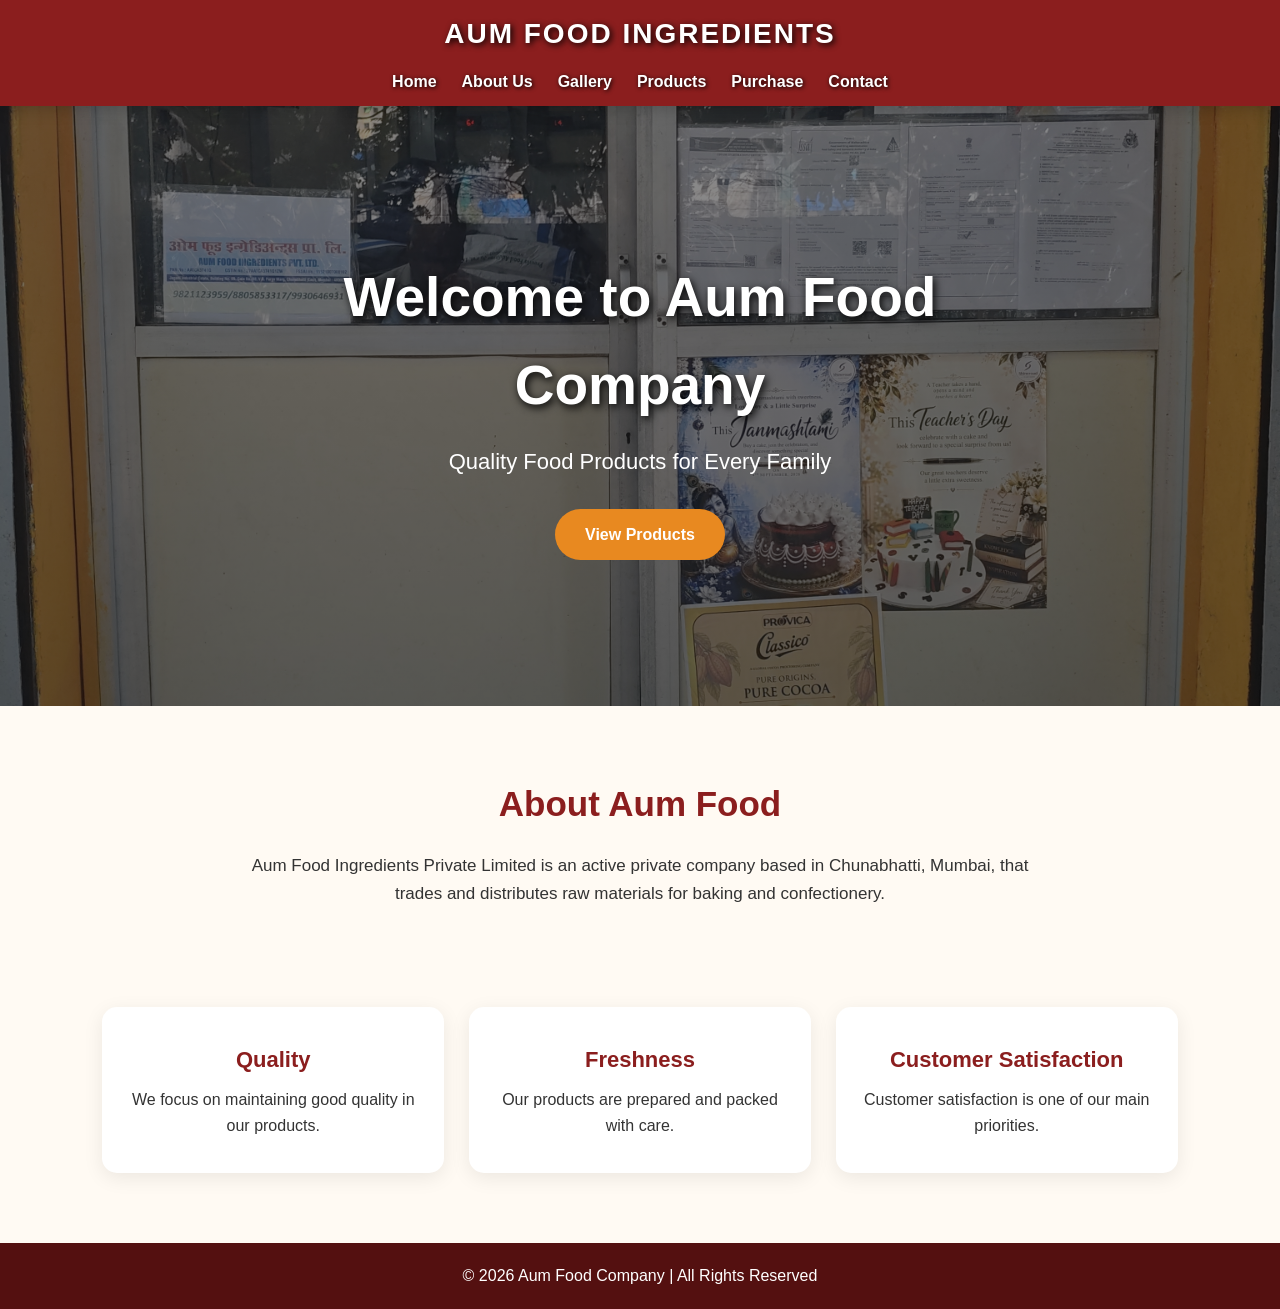
<file: index.html>
<!DOCTYPE html>
<html lang="en">
<head>
    <meta charset="UTF-8">
    <meta name="viewport" content="width=device-width, initial-scale=1.0">
    <title>Aum Food Company</title>
    <link rel="stylesheet" href="style.css">
</head>

<body>

<header>

    <div class="header-content">

        <div class="brand">
            <h1>AUM FOOD INGREDIENTS</h1>
        </div>

    </div>

    <nav>
        <a href="index.html">Home</a>
        <a href="about.html">About Us</a>
        <a href="gallery.html">Gallery</a>
        <a href="products.html">Products</a>
        <a href="purchase.html">Purchase</a>
        <a href="contact.html">Contact</a>
    </nav>

</header>
<section class="hero">
    <div>
        <h2>Welcome to Aum Food Company</h2>
        <p>Quality Food Products for Every Family</p>
        <a href="products.html" class="btn">View Products</a>
    </div>
</section>

<section class="welcome">
    <h2>About Aum Food</h2>

    <p>
        Aum Food Ingredients Private Limited is an active private company based in Chunabhatti, Mumbai, that trades and distributes raw materials for baking and confectionery.
    </p>
</section>

<section class="highlights">

    <div class="box">
        <h3>Quality</h3>
        <p>We focus on maintaining good quality in our products.</p>
    </div>

    <div class="box">
        <h3>Freshness</h3>
        <p>Our products are prepared and packed with care.</p>
    </div>

    <div class="box">
        <h3>Customer Satisfaction</h3>
        <p>Customer satisfaction is one of our main priorities.</p>
    </div>

</section>

<footer>
    <p>© 2026 Aum Food Company | All Rights Reserved</p>
</footer>

</body>
</html>
</file>
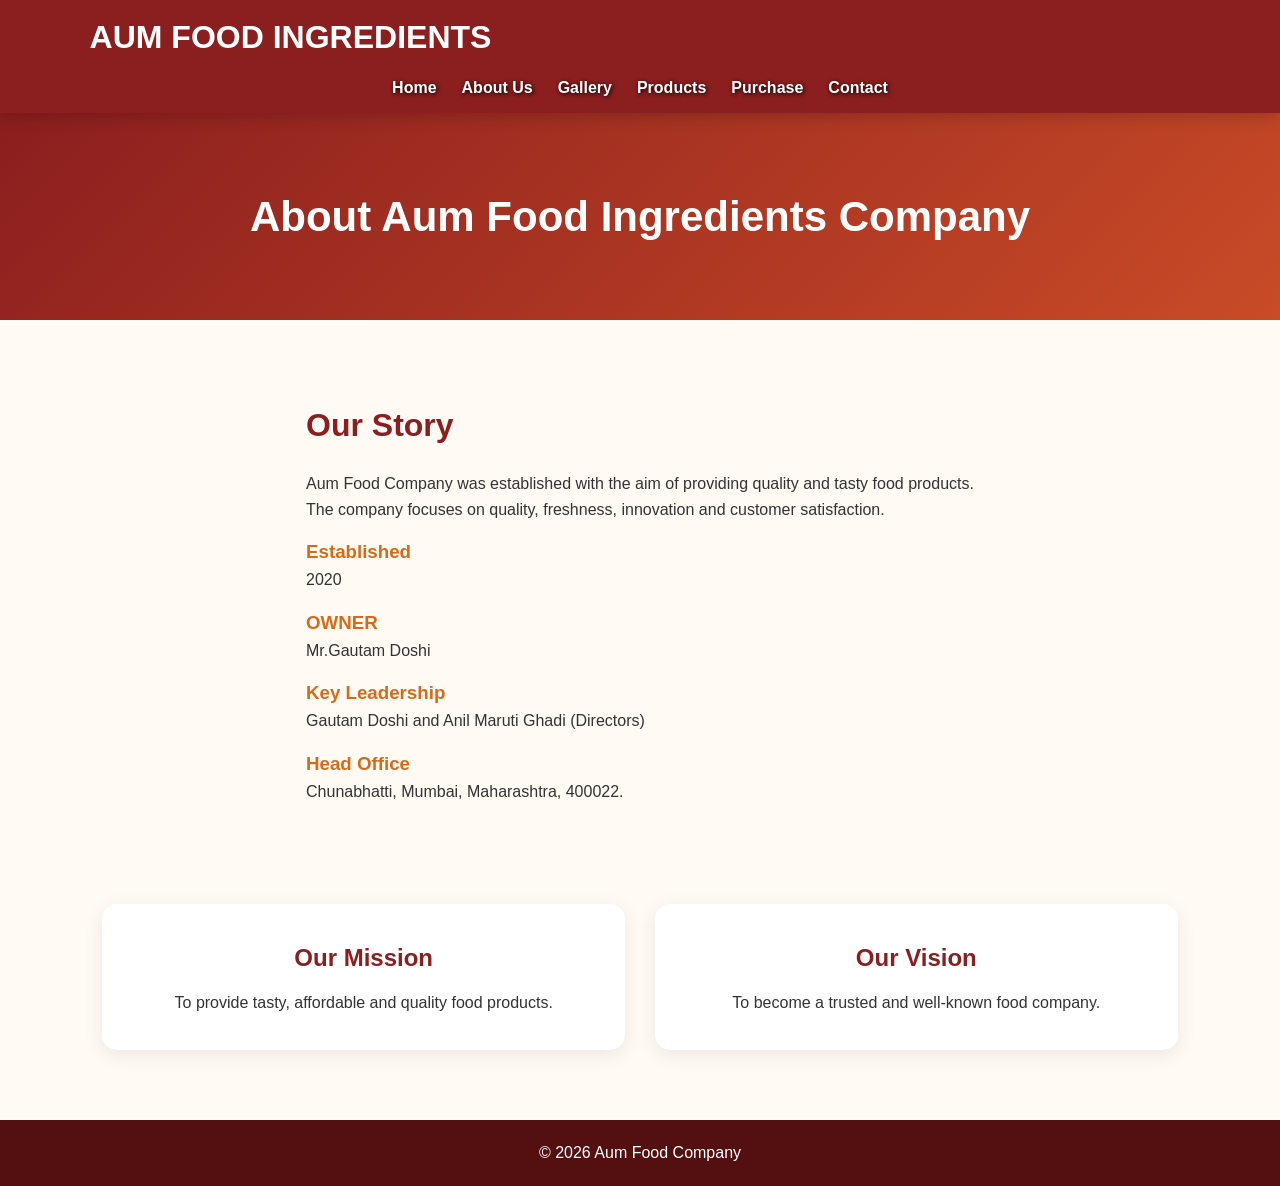
<file: about.html>
<!DOCTYPE html>
<html lang="en">
<head>
    <meta charset="UTF-8">
    <meta name="viewport" content="width=device-width, initial-scale=1.0">
    <title>About Us - Aum Food</title>
    <link rel="stylesheet" href="style.css">
</head>

<body>

<header>
    <h1>AUM FOOD INGREDIENTS</h1>

    <nav>
        <a href="index.html">Home</a>
        <a href="about.html">About Us</a>
        <a href="gallery.html">Gallery</a>
        <a href="products.html">Products</a>
        <a href="purchase.html">Purchase</a>
        <a href="contact.html">Contact</a>
    </nav>
</header>
<section class="page-title">

    <h2>About Aum Food Ingredients Company</h2>
    
</section>

<section class="about">


    <div>
        <h2>Our Story</h2>

        <p>
            Aum Food Company was established with the aim of
            providing quality and tasty food products.
        </p>

        <p>
            The company focuses on quality, freshness, innovation
            and customer satisfaction.
        </p>

        <h3>Established</h3>
        <p>2020</p>

        <h3>OWNER</h3>
        <p>Mr.Gautam Doshi</p>

        <h3>Key Leadership</h3>
        <p>Gautam Doshi and Anil Maruti Ghadi (Directors)</p>

        <h3>Head Office</h3>
        <p>Chunabhatti, Mumbai, Maharashtra, 400022.</p>
    </div>

</section>

<section class="mission">

    <div>
        <h2>Our Mission</h2>
        <p>
            To provide tasty, affordable and quality food products.
        </p>
    </div>

    <div>
        <h2>Our Vision</h2>
        <p>
            To become a trusted and well-known food company.
        </p>
    </div>

</section>

<footer>
    <p>© 2026 Aum Food Company</p>
</footer>

</body>
</html>
</file>
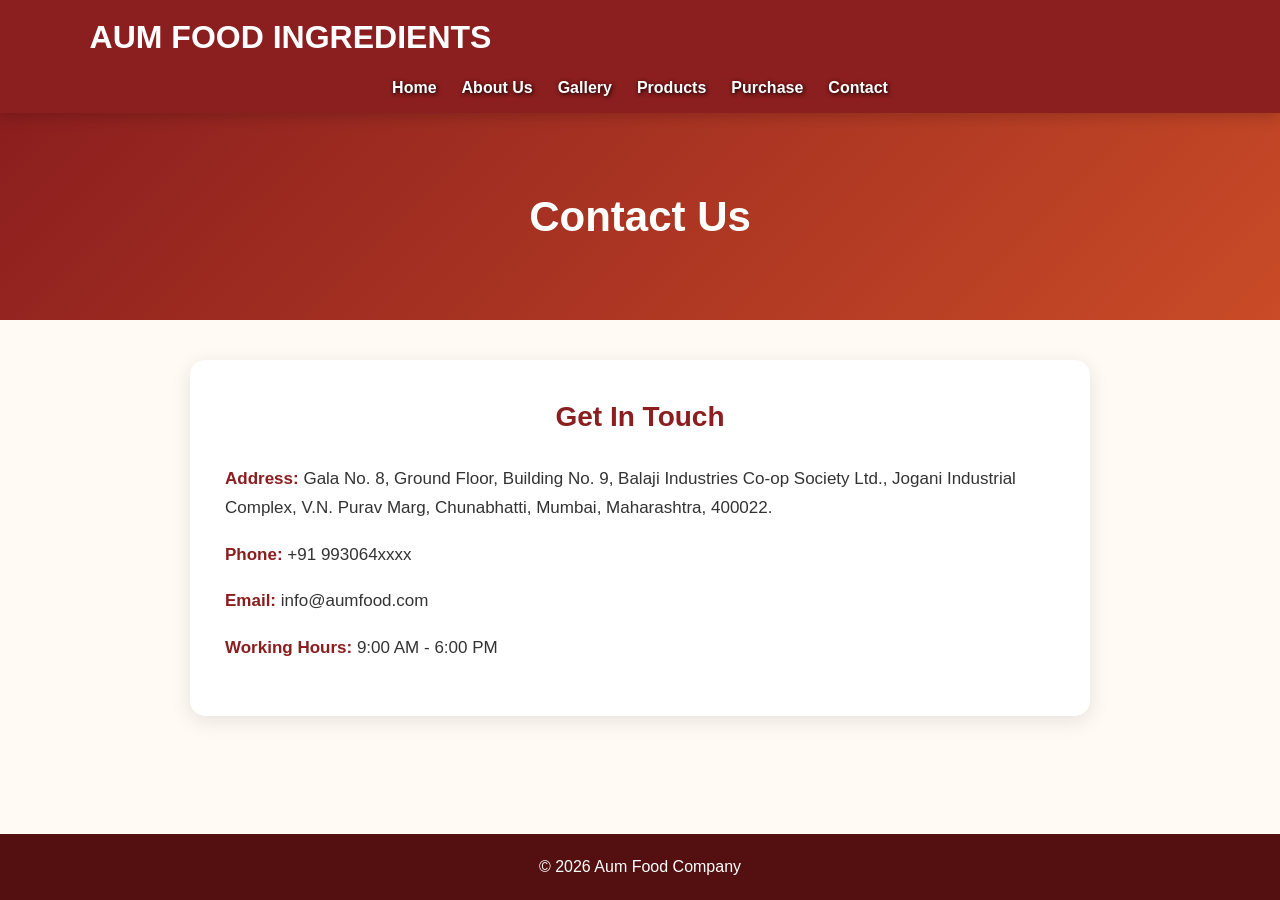
<file: contact.html>
<!DOCTYPE html>
<html lang="en">
<head>
    <meta charset="UTF-8">
    <meta name="viewport" content="width=device-width, initial-scale=1.0">
    <title>Contact - Aum Food</title>
    <link rel="stylesheet" href="style.css">
</head>

<body>

<header>
    <h1>AUM FOOD INGREDIENTS</h1>

    <nav>
        <a href="index.html">Home</a>
        <a href="about.html">About Us</a>
        <a href="gallery.html">Gallery</a>
        <a href="products.html">Products</a>
        <a href="purchase.html">Purchase</a>
        <a href="contact.html">Contact</a>
    </nav>
</header>

<section class="page-title">
    <h2>Contact Us</h2>
</section>

<section class="contact">

    <div>
        <h2>Get In Touch</h2>

        <p><strong>Address:</strong> Gala No. 8, Ground Floor, Building No. 9, Balaji Industries Co-op Society Ltd., Jogani Industrial Complex, V.N. Purav Marg, Chunabhatti, Mumbai, Maharashtra, 400022.</p>

        <p><strong>Phone:</strong> +91 993064xxxx</p>

        <p><strong>Email:</strong> info@aumfood.com</p>

        <p><strong>Working Hours:</strong> 9:00 AM - 6:00 PM</p>
    </div>

</section>

<footer>
    <p>© 2026 Aum Food Company</p>
</footer>

</body>
</html>
</file>
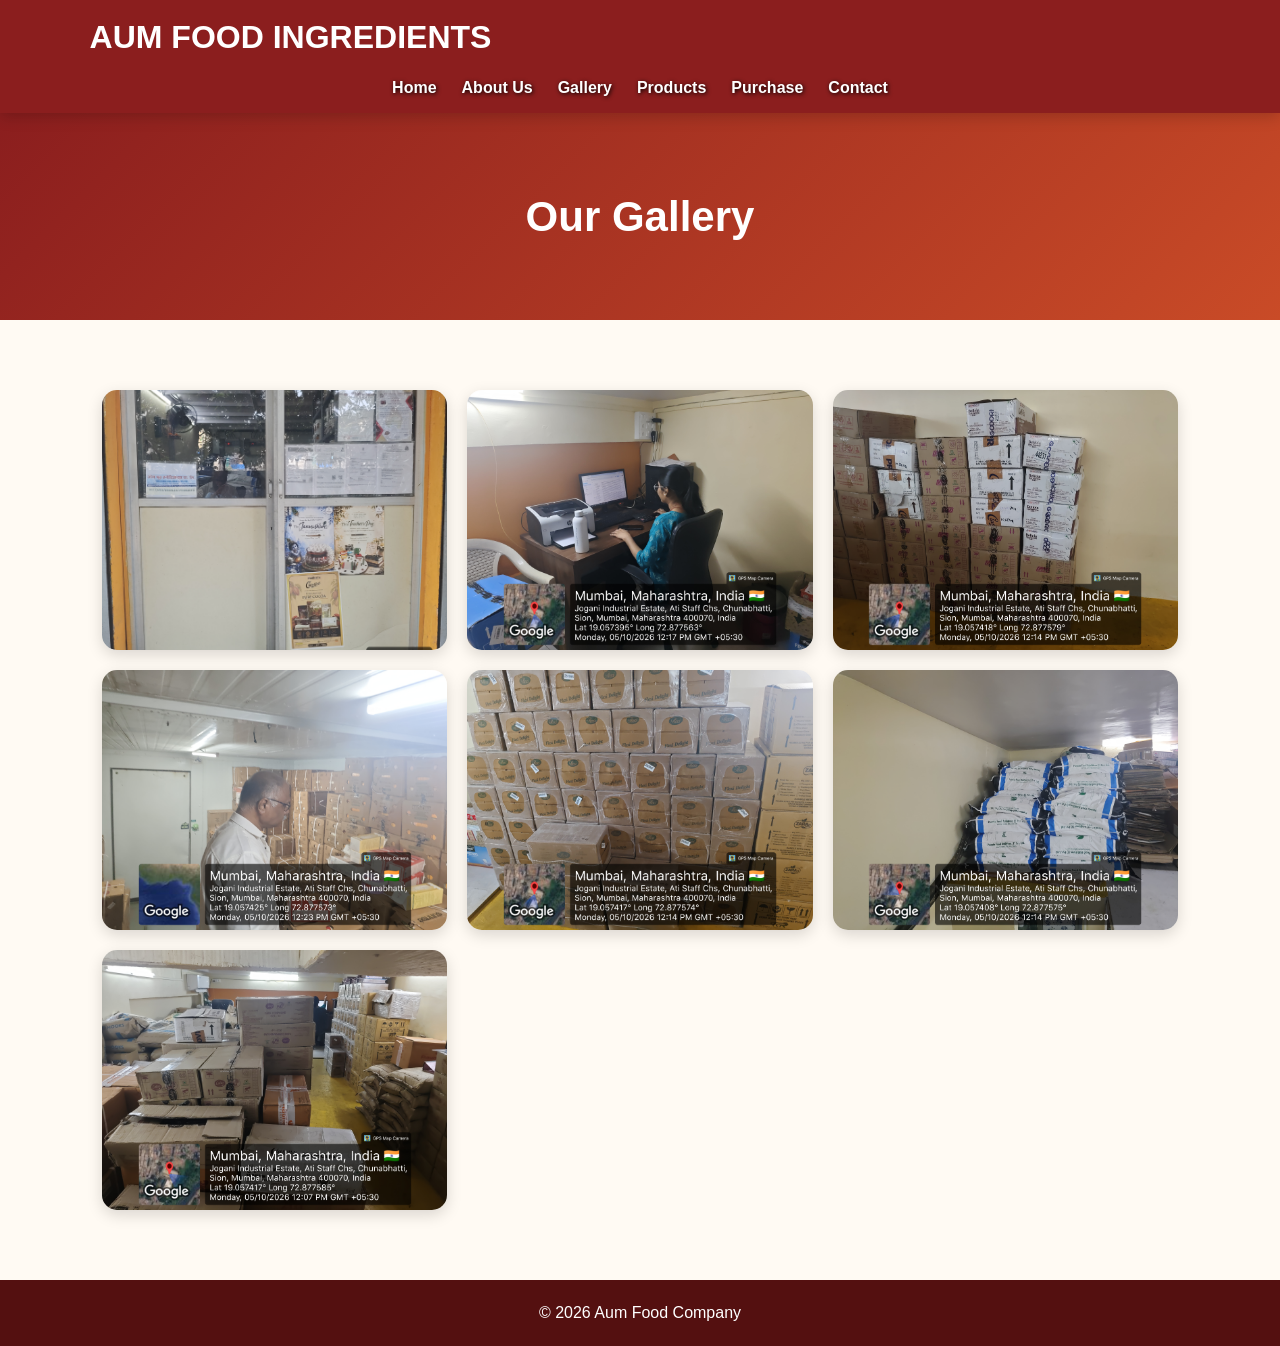
<file: gallery.html>
<!DOCTYPE html>
<html lang="en">
<head>
    <meta charset="UTF-8">
    <meta name="viewport" content="width=device-width, initial-scale=1.0">
    <title>Gallery - Aum Food</title>
    <link rel="stylesheet" href="style.css">
</head>

<body>

<header>
    <h1>AUM FOOD INGREDIENTS</h1>

    <nav>
        <a href="index.html">Home</a>
        <a href="about.html">About Us</a>
        <a href="gallery.html">Gallery</a>
        <a href="products.html">Products</a>
        <a href="purchase.html">Purchase</a>
        <a href="contact.html">Contact</a>
    </nav>
</header>

<section class="page-title">
    <h2>Our Gallery</h2>
</section>

<section class="gallery">

    <img src="company.jpeg" alt="Company">

    <img src="office.jpeg" alt="office">

    <img src="warehouse.jpeg" alt="warehouse">

    <img src="warehouse1.jpeg" alt="Warehouse 1">

    <img src="warehouse2.jpeg" alt="Warehouse 2">
    <img src="warehouse3.jpeg" alt="Warehouse 3">
    <img src="warehouse4.jpeg" alt="Warehouse 4">


</section>

<footer>
    <p>© 2026 Aum Food Company</p>
</footer>

</body>
</html>
</file>
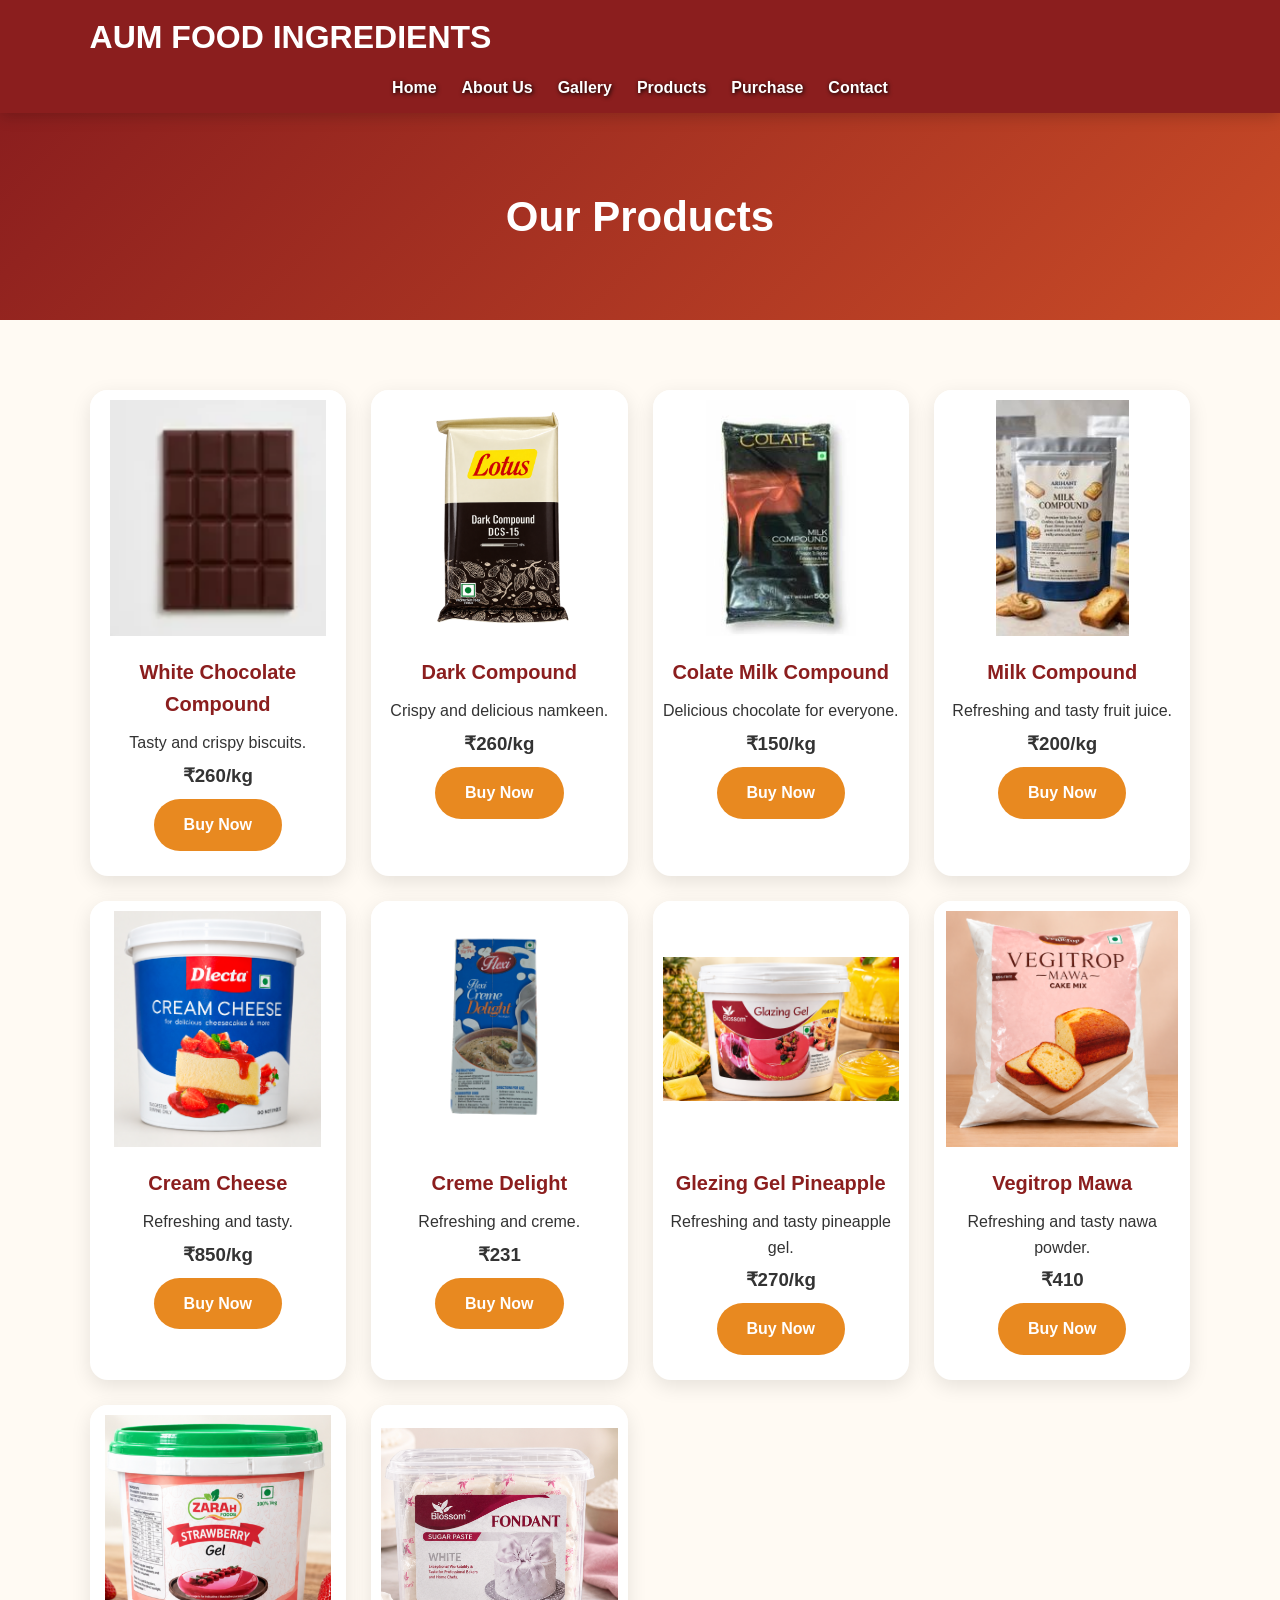
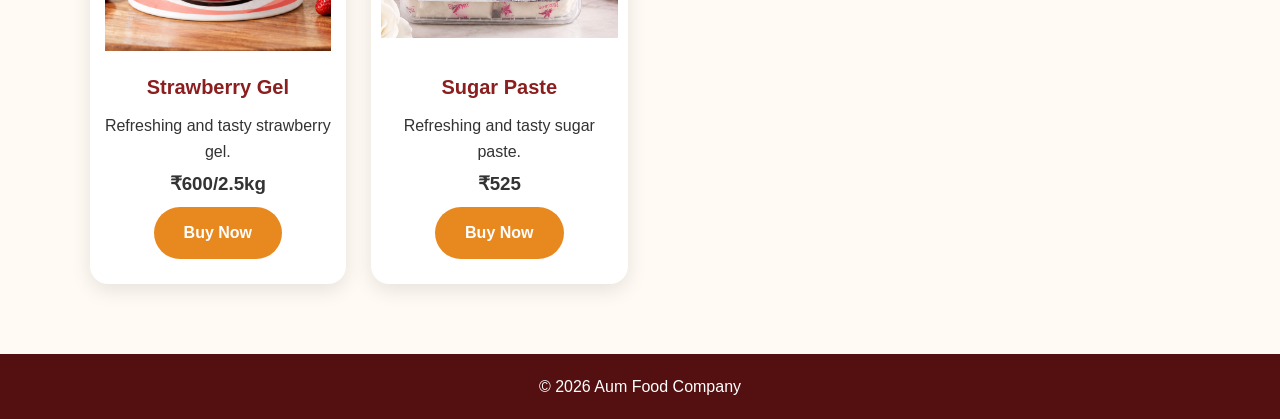
<file: products.html>
<!DOCTYPE html>
<html lang="en">
<head>
    <meta charset="UTF-8">
    <meta name="viewport" content="width=device-width, initial-scale=1.0">
    <title>Products - Aum Food</title>
    <link rel="stylesheet" href="style.css">
</head>

<body>

<header>
    <h1>AUM FOOD INGREDIENTS</h1>

    <nav>
        <a href="index.html">Home</a>
        <a href="about.html">About Us</a>
        <a href="gallery.html">Gallery</a>
        <a href="products.html">Products</a>
        <a href="purchase.html">Purchase</a>
        <a href="contact.html">Contact</a>
    </nav>
</header>

<section class="page-title">
    <h2>Our Products</h2>
</section>

<section class="products">

    <div class="product">
        <img src="white_chocolate_compound.jpeg" alt="White Chocolate Compound">

        <h2>White Chocolate Compound</h2>
        <p>Tasty and crispy biscuits.</p>
        <h3>₹260/kg</h3>

        <a href="purchase.html" class="btn">Buy Now</a>
    </div>

    <div class="product">
        <img src="dark_compound.jpeg" alt="Dark Compound ">

        <h2>Dark Compound</h2>
        <p>Crispy and delicious namkeen.</p>
        <h3>₹260/kg</h3>

        <a href="purchase.html" class="btn">Buy Now</a>
    </div>

    <div class="product">
        <img src="colate_milk.jpeg" alt="Colate Milk Compound">

        <h2>Colate Milk Compound</h2>
        <p>Delicious chocolate for everyone.</p>
        <h3>₹150/kg</h3>

        <a href="purchase.html" class="btn">Buy Now</a>
    </div>

    <div class="product">
        <img src="mil_compund.jpeg" alt="Milk Compound">

        <h2>Milk Compound</h2>
        <p>Refreshing and tasty fruit juice.</p>
        <h3>₹200/kg</h3>

        <a href="purchase.html" class="btn">Buy Now</a>
    </div>
    <div class="product">
        <img src="cream_cheese.jpeg" alt="Cheese Cream">

        <h2>Cream Cheese</h2>
        <p>Refreshing and tasty.</p>
        <h3>₹850/kg</h3>

        <a href="purchase.html" class="btn">Buy Now</a>
    </div>
    
<div class="product">
        <img src="creme.jpeg" alt="Creme Delight">

        <h2>Creme Delight</h2>
        <p>Refreshing and creme.</p>
        <h3>₹231</h3>

        <a href="purchase.html" class="btn">Buy Now</a>
    </div>
    <div class="product">
        <img src="glezing_gel_pineapple.jpeg" alt="Glezing gel">

        <h2>Glezing Gel Pineapple</h2>
        <p>Refreshing and tasty pineapple gel.</p>
        <h3>₹270/kg</h3>

        <a href="purchase.html" class="btn">Buy Now</a>
    </div>
    <div class="product">
        <img src="mawa.jpeg" alt="Mawa">

        <h2>Vegitrop Mawa</h2>
        <p>Refreshing and tasty nawa powder.</p>
        <h3>₹410</h3>

        <a href="purchase.html" class="btn">Buy Now</a>
    </div>
    <div class="product">
        <img src="strawberry_gel.jpeg" alt="Strawberry Gel">

        <h2>Strawberry Gel</h2>
        <p>Refreshing and tasty strawberry gel.</p>
        <h3>₹600/2.5kg</h3>

        <a href="purchase.html" class="btn">Buy Now</a>
    </div>
    <div class="product">
        <img src="sugar_paste_white.jpeg" alt="Sugar paste">

        <h2>Sugar Paste</h2>
        <p>Refreshing and tasty sugar paste.</p>
        <h3>₹525</h3>

        <a href="purchase.html" class="btn">Buy Now</a>
    </div>
</section>

<footer>
    <p>© 2026 Aum Food Company</p>
</footer>

</body>
</html>
</file>
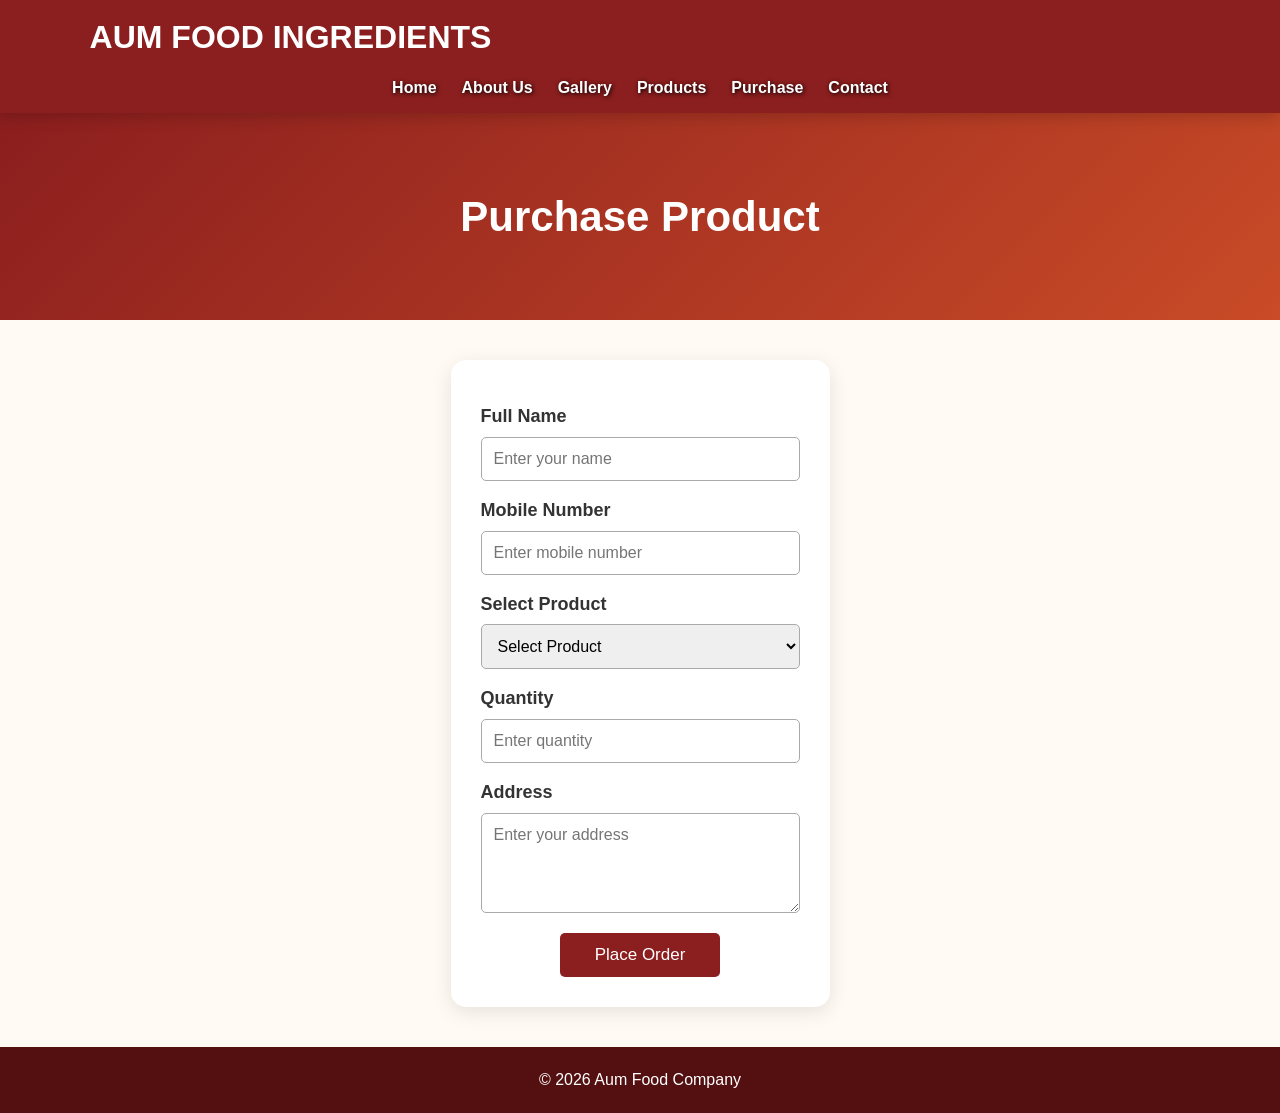
<file: purchase.html>
<!DOCTYPE html>
<html lang="en">
<head>
    <meta charset="UTF-8">
    <meta name="viewport" content="width=device-width, initial-scale=1.0">
    <title>Purchase - Aum Food</title>
    <link rel="stylesheet" href="style.css">
</head>

<body>

<header>
    <h1>AUM FOOD INGREDIENTS</h1>

    <nav>
        <a href="index.html">Home</a>
        <a href="about.html">About Us</a>
        <a href="gallery.html">Gallery</a>
        <a href="products.html">Products</a>
        <a href="purchase.html">Purchase</a>
        <a href="contact.html">Contact</a>
    </nav>
</header>

<section class="page-title">
    <h2>Purchase Product</h2>
</section>

<section class="form-section">

    <form onsubmit="return validateForm()">

        <label>Full Name</label>
        <input type="text" id="name" placeholder="Enter your name">

        <label>Mobile Number</label>
        <input type="tel" id="mobile" placeholder="Enter mobile number">

        <label>Select Product</label>

        <select id="product">
            <option value="">Select Product</option>
            <option>Dark Compound - ₹400/kg</option>
            <option>Chocolate Slab - ₹165/kg</option>
            <option> Chocolate milk - ₹150/kg</option>
            <option>Cream Cheese - ₹850/kg</option>
            <option>Creme Delight - ₹231</option>
            <option>Glezing Gel Pineapple - ₹270/kg</option>
            <option> Vegitrop Mawa - ₹410</option>
            <option>Strawberry Gel - ₹600/2.5kg</option>
            <option>Sugar Paste - ₹525</option>
            <option>White Chocolate Compound - ₹260/kg</option>
        </select>

        <label>Quantity</label>
        <input type="number" id="quantity" min="1" placeholder="Enter quantity">

        <label>Address</label>
        <textarea id="address" placeholder="Enter your address"></textarea>

        <button type="submit">Place Order</button>

    </form>

</section>

<footer>
    <p>© 2026 Aum Food Company</p>
</footer>

<script src="script.js"></script>

</body>
</html>
</file>
<file: style.css>
/* ================= GENERAL ================= */

* {
    margin: 0;
    padding: 0;
    box-sizing: border-box;
}

html {
    scroll-behavior: smooth;
}

body {
    font-family: Arial, sans-serif;
    background: #fffaf3;
    color: #333;
    line-height: 1.6;

    min-height: 100vh;
    display: flex;
    flex-direction: column;
}


/* ================= HEADER ================= */

 header {
    background: #8b1e1e;
    color: white;

    padding: 12px 7%;

    position: sticky;
    top: 0;
    z-index: 1000;

    box-shadow: 0 3px 15px rgba(0,0,0,0.2);
 }
/* TITLE */

.header-content {
    display: flex;
    align-items: center;
    justify-content: center;

    text-align: center;
}

.brand h1 {
    font-size: 28px;
    letter-spacing: 2px;

    text-shadow: 2px 2px 6px black;
}


/* ================= NAVIGATION ================= */

nav {
    display: flex;

    justify-content: center;

    gap: 25px;

    margin-top: 12px;

    flex-wrap: wrap;
}

nav a {
    color: white;

    text-decoration: none;

    font-weight: bold;

    text-shadow: 1px 1px 4px black;

    transition: 0.3s;
}

nav a:hover {
    color: #ffd166;
}


/* ================= HERO ================= */

.hero {
    min-height: 600px;

    background:
        linear-gradient(
            rgba(0,0,0,0.45),
            rgba(0,0,0,0.55)
        ),
        url("company.jpeg");

    background-size: cover;
    background-position: center;

    display: flex;
    align-items: center;
    justify-content: center;

    text-align: center;
    color: white;
}

.hero div {
    max-width: 750px;
    padding: 30px;
}

.hero h2 {
    font-size: 55px;
    margin-bottom: 15px;
    text-shadow: 2px 3px 8px black;
}

.hero p {
    font-size: 22px;
    margin-bottom: 30px;
}


/* ================= BUTTON ================= */

.btn {
    display: inline-block;

    padding: 13px 30px;

    background: #e88920;
    color: white;

    text-decoration: none;

    border-radius: 30px;

    font-weight: bold;

    transition: 0.3s;
}

.btn:hover {
    background: #ffad42;

    transform: translateY(-3px);

    box-shadow: 0 8px 20px rgba(0,0,0,0.2);
}


/* ================= WELCOME ================= */

.welcome {
    padding: 70px 8%;
    text-align: center;
}

.welcome h2 {
    color: #8b1e1e;

    font-size: 35px;

    margin-bottom: 20px;
}

.welcome p {
    max-width: 800px;

    margin: auto;

    font-size: 17px;
}


/* ================= HIGHLIGHTS ================= */

.highlights {
    display: grid;

    grid-template-columns: repeat(3, 1fr);

    gap: 25px;

    padding: 30px 8% 70px;
}

.box {
    background: white;

    padding: 35px 25px;

    text-align: center;

    border-radius: 15px;

    box-shadow: 0 5px 20px rgba(0,0,0,0.08);

    transition: 0.3s;
}

.box:hover {
    transform: translateY(-8px);
}

.box h3 {
    color: #8b1e1e;

    margin-bottom: 10px;

    font-size: 22px;
}


/* ================= PAGE TITLE ================= */

.page-title{
background: Linear-gradient(
135deg,
#8b1e1e,
#c94b27
);
color: white;
text-align: center;
padding: 70px 20px;
}
.page-title h2{
font-size: 42px;
}

/* ================= ABOUT ================= */

.about {
    display: flex;

    gap: 50px;

    align-items: center;

    max-width: 1150px;

    margin: auto;

    padding: 80px 30px;
}

.about img {
    width: 48%;

    border-radius: 20px;

    box-shadow: 0 10px 30px rgba(0,0,0,0.2);
}

.about div {
    flex: 1;
}

.about h2 {
    color: #8b1e1e;

    font-size: 32px;

    margin-bottom: 20px;
}

.about h3 {
    color: #d56b19;

    margin-top: 15px;
}


/* ================= MISSION ================= */

.mission {
    display: grid;

    grid-template-columns: repeat(2, 1fr);

    gap: 30px;

    padding: 20px 8% 70px;
}

.mission div {
    background: white;

    padding: 35px;

    text-align: center;

    border-radius: 15px;

    box-shadow: 0 5px 20px rgba(0,0,0,0.08);
}

.mission h2 {
    color: #8b1e1e;

    margin-bottom: 12px;
}


/* ================= GALLERY ================= */

.gallery {
    display: grid;

    grid-template-columns: repeat(3, 1fr);

    gap: 20px;

    padding: 70px 8%;
}

.gallery img {
    width: 100%;

    height: 260px;

    object-fit: cover;

    border-radius: 15px;

    transition: 0.4s;

    box-shadow: 0 5px 15px rgba(0,0,0,0.15);
}

.gallery img:hover {
    transform: scale(1.04);
}


/* ================= PRODUCTS ================= */

.products {
    display: grid;

    grid-template-columns: repeat(4, 1fr);

    gap: 25px;

    padding: 70px 7%;
}

.product {
    background: white;

    border-radius: 18px;

    overflow: hidden;

    text-align: center;

    box-shadow: 0 6px 20px rgba(0,0,0,0.1);

    transition: 0.3s;

    padding-bottom: 25px;
}

.product:hover {
    transform: translateY(-10px);

    box-shadow: 0 12px 30px rgba(0,0,0,0.15);
}


/* PRODUCT IMAGE */

.product img {
    width: 100%;

    aspect-ratio: 1 / 1;

    height: auto;

    object-fit: contain;

    display: block;

    background: #fff;

    padding: 10px;
}


/* PRODUCT TITLE */

.product h2 {
    color: #8b1e1e;

    margin: 10px 5px;

    font-size: 20px;
}


/* PRODUCT TEXT */

.product p {
    margin: 5px 10px;
}


/* PRODUCT BUTTON */

.product .btn {
    margin-top: 8px;
}


/* ================= FOOTER ================= */

footer {
    background: #541010;

    color: white;

    text-align: center;

    padding: 20px;

    width: 100%;

    margin-top: auto;
}

footer p {
    margin: 0;

    color: white;

    text-align: center;
}


/* ================= MOBILE RESPONSIVE ================= */

@media (max-width: 768px) {

    /* HEADER */

    header {
        padding: 15px 15px;

        background-position: center;
    }

    .header-content {
        text-align: center;
    }

    .brand h1 {
        font-size: 20px;

        letter-spacing: 1px;

        text-shadow: 2px 2px 5px black;
    }

    nav {
        gap: 12px;

        margin-top: 10px;

        justify-content: center;
    }

    nav a {
        font-size: 12px;

        text-shadow: 1px 1px 3px black;
    }


    /* HERO */

    .hero {
        min-height: 450px;
    }

    .hero h2 {
        font-size: 38px;
    }

    .hero p {
        font-size: 18px;
    }


    /* WELCOME */

    .welcome {
        padding: 50px 6%;
    }


    /* HIGHLIGHTS */

    .highlights {
        grid-template-columns: 1fr;

        padding: 30px 6% 50px;
    }


    /* PAGE TITLE */

    .page-title {
        padding: 50px 20px;
    }

    .page-title h2 {
        font-size: 32px;
    }


    /* ABOUT */

    .about {
        flex-direction: column;

        padding: 50px 6%;

        gap: 30px;
    }

    .about img {
        width: 100%;
    }


    /* MISSION */

    .mission {
        grid-template-columns: 1fr;

        padding: 20px 6% 50px;
    }


    /* GALLERY */

    .gallery {
        grid-template-columns: 1fr 1fr;

        padding: 50px 6%;
    }

    .gallery img {
        height: 180px;
    }


    /* PRODUCTS */

    .products {
        grid-template-columns: repeat(2, 1fr);

        gap: 18px;

        padding: 50px 6%;
    }

    .product {
        padding-bottom: 18px;
    }

    .product h2 {
        font-size: 17px;
    }

    .product p {
        font-size: 14px;
    }

    .product .btn {
        padding: 10px 18px;

        font-size: 13px;
    }


    /* PURCHASE */

    .form-section {
        margin: 30px 6%;

        padding: 25px 20px;
    }

    .form-section label {
        font-size: 17px;
    }

    .form-section input,
    .form-section select,
    .form-section textarea {
        font-size: 16px;
    }


    /* CONTACT */

    .contact {
        margin: 30px 6%;

        padding: 25px 20px;
    }

    .contact h2 {
        font-size: 24px;

        margin-bottom: 20px;
    }

    .contact p {
        font-size: 16px;

        line-height: 1.6;

        word-wrap: break-word;
    }


    /* FOOTER */

    footer {
        padding: 18px;

        margin-top: auto;
    }

}


/* ================= SMALL MOBILE ================= */

@media (max-width: 400px) {

    .products {
        grid-template-columns: 1fr;
    }

    .gallery {
        grid-template-columns: 1fr;
    }

    nav {
        gap: 10px;
    }

    nav a {
        font-size: 11px;
    }

}


/* ================= PURCHASE FORM ================= */

.form-section {
    max-width: 700px;

    margin: 40px auto;

    padding: 30px;

    background: white;

    border-radius: 15px;

    box-shadow: 0 5px 20px rgba(0,0,0,0.10);
}

.form-section form {
    display: block;
}

.form-section label {
    display: block;

    width: 100%;

    font-size: 18px;

    font-weight: bold;

    margin-top: 12px;

    margin-bottom: 6px;

    color: #333;
}

.form-section input,
.form-section select,
.form-section textarea {
    display: block;

    width: 100%;

    padding: 12px;

    font-size: 16px;

    margin: 0 0 15px 0;

    border: 1px solid #aaa;

    border-radius: 5px;

    outline: none;

    font-family: Arial, sans-serif;
}

.form-section input:focus,
.form-section select:focus,
.form-section textarea:focus {
    border-color: #8b1e1e;
}

.form-section textarea {
    height: 100px;

    resize: vertical;
}

.form-section button {
    display: block;

    width: 160px;

    margin: 20px auto 0;

    padding: 12px;

    background: #8b1e1e;

    color: white;

    border: none;

    border-radius: 5px;

    font-size: 17px;

    cursor: pointer;
}

.form-section button:hover {
    background: #b22222;
}


/* ================= CONTACT PAGE ================= */

.contact {
    max-width: 900px;

    margin: 40px auto;

    padding: 35px;

    background: white;

    border-radius: 15px;

    box-shadow: 0 5px 20px rgba(0,0,0,0.10);
}

.contact div {
    width: 100%;
}

.contact h2 {
    color: #8b1e1e;

    font-size: 28px;

    margin-bottom: 25px;

    text-align: center;
}

.contact p {
    font-size: 17px;

    line-height: 1.7;

    margin-bottom: 18px;

    color: #333;
}

.contact p strong {
    color: #8b1e1e;
}
</file>
